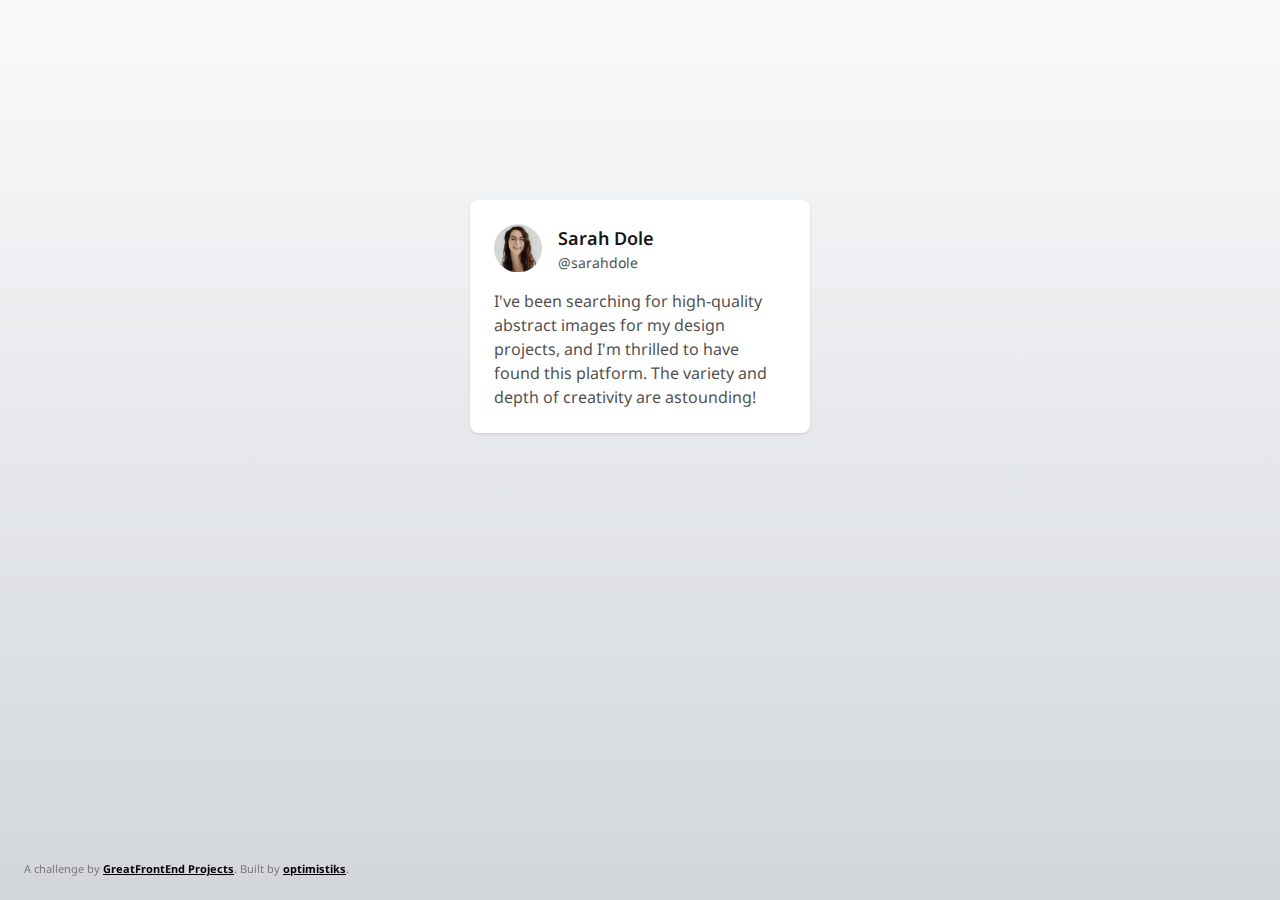
<file: testimonial-card/index.html>
<!DOCTYPE html>
<html lang="en">
  <head>
    <meta charset="utf-8" />
    <meta name="viewport" content="width=device-width, initial-scale=1" />
    <title>GreatFrontEnd Projects</title>
    <link rel="preconnect" href="https://fonts.googleapis.com" />
    <link rel="preconnect" href="https://fonts.gstatic.com" crossorigin />
    <link
      href="https://fonts.googleapis.com/css2?family=Noto+Sans:ital,wght@0,100..900;1,100..900&display=swap"
      rel="stylesheet"
    />
    <link rel="stylesheet" href="css/style.css" />
    <link rel="icon" href="img/favicon.ico" sizes="any" />
  </head>
  <body>
    <!-- Testimonial -->
    <figure class="testimonial">
      <figcaption class="author">
        <img
          class="author__avatar"
          src="img/profile-thumbnail.png"
          loading="lazy"
          alt="The author of the testimonial, a person with long dark hair, smiling, wearing glasses"
        />
        <div class="author__info">
          <div class="author__name">Sarah Dole</div>
          <div class="author__handle">@sarahdole</div>
        </div>
      </figcaption>
      <blockquote class="testimonial__feedback">
        <p class="testimonial__feedback-text">
          I've been searching for high-quality abstract images for my design
          projects, and I'm thrilled to have found this platform. The variety
          and depth of creativity are astounding!
        </p>
      </blockquote>
    </figure>

    <!-- Attribute this challenge to yourself! -->
    <div class="credits" data-gfe-screenshot-exclude="true">
      A challenge by
      <a
        href="https://www.greatfrontend.com/projects?ref=challenges"
        target="_blank"
        >GreatFrontEnd Projects</a
      >. Built by
      <a
        href="https://www.greatfrontend.com/projects/u/optimistiks"
        target="_blank"
        >optimistiks</a
      >.
    </div>
  </body>
</html>
</file>
<file: testimonial-card/css/style.css>
/* Put any custom CSS styles here.  */
/* Be sure to delete the <style> tag in index.html if you want to use this stylesheet. */

@import url("./testimonial.css");

body {
  margin: 0;
  font-family: "Noto Sans", system-ui, -apple-system, BlinkMacSystemFont,
    "Segoe UI", Roboto, Oxygen, Ubuntu, Cantarell, "Open Sans", "Helvetica Neue",
    sans-serif;
  min-height: 100vh;

  -webkit-font-smoothing: antialiased;
  -moz-osx-font-smoothing: grayscale;
  text-rendering: optimizeLegibility;

  padding-top: 200px;
  background-image: linear-gradient(to bottom, #f9fafb, #d2d6db);
}

* {
  box-sizing: border-box;
}

.credits {
  color: #777;
  position: fixed;
  bottom: 24px;
  left: 24px;
  font-size: 11px;
  text-align: center;
}

.credits a {
  color: #000;
  font-weight: bold;
}
</file>
